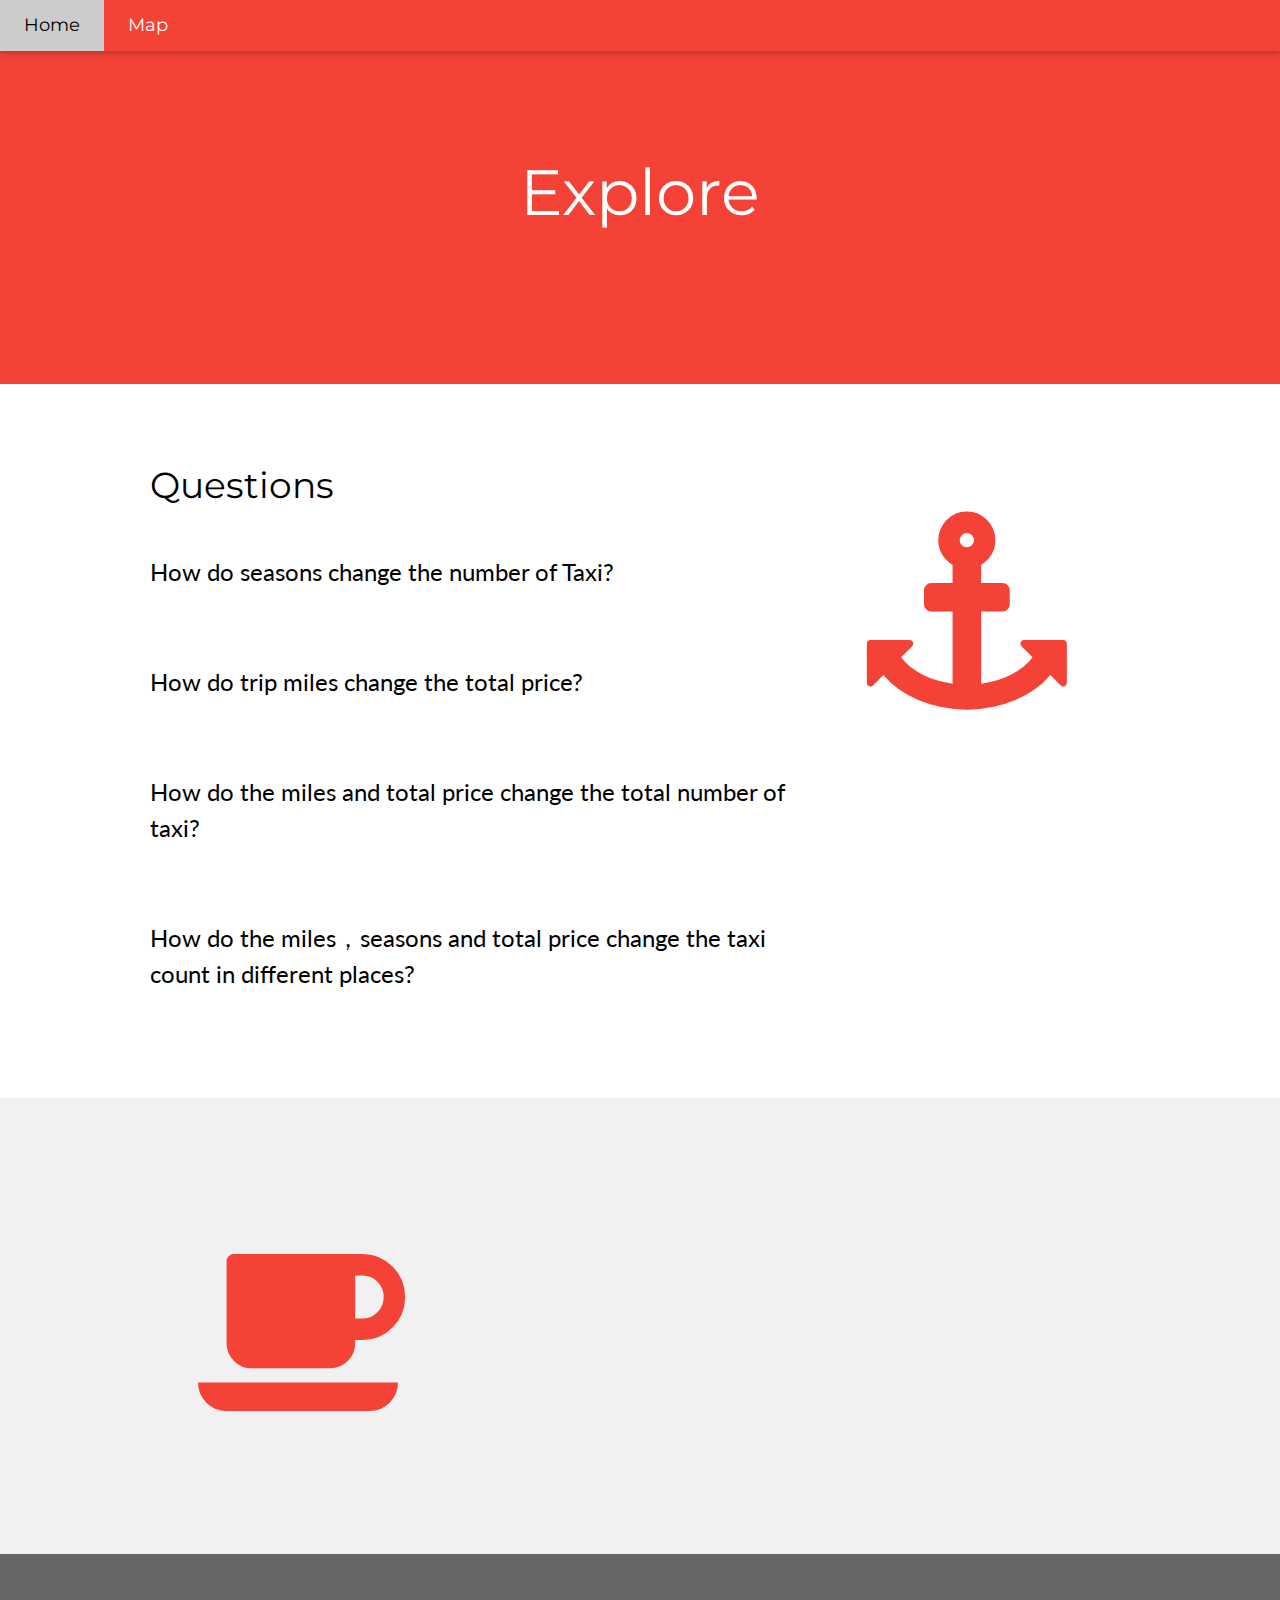
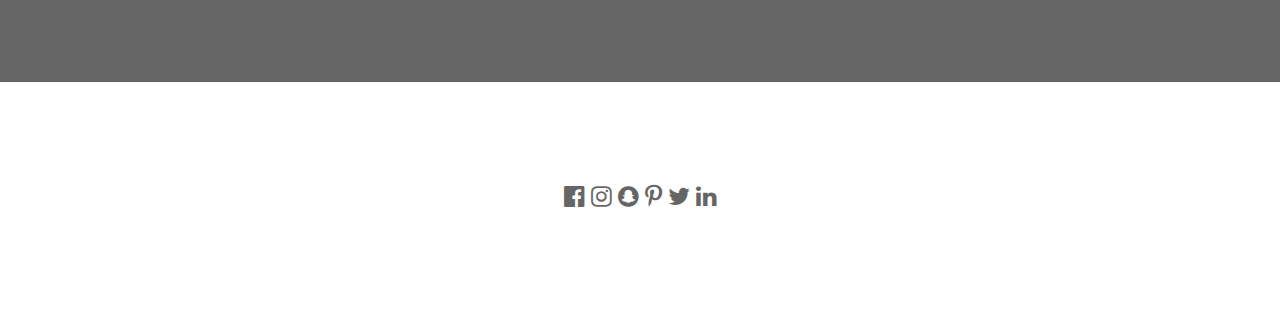
<file: Questions.html>
<!DOCTYPE html>
<html lang="en">

<head>
    <title>W3.CSS Template</title>
    <meta charset="UTF-8">
    <meta name="viewport" content="width=device-width, initial-scale=1">
    <link rel="stylesheet" href="https://www.w3schools.com/w3css/4/w3.css">
    <link rel="stylesheet" href="https://fonts.googleapis.com/css?family=Lato">
    <link rel="stylesheet" href="https://fonts.googleapis.com/css?family=Montserrat">
    <link rel="stylesheet" href="https://cdnjs.cloudflare.com/ajax/libs/font-awesome/4.7.0/css/font-awesome.min.css">
    <style>
        body,
        h1,
        h2,
        h3,
        h4,
        h5,
        h6 {
            font-family: "Lato", sans-serif
        }

        .w3-bar,
        h1,
        button {
            font-family: "Montserrat", sans-serif
        }

        .fa-anchor,
        .fa-coffee {
            font-size: 200px
        }
    </style>
</head>

<body>

    <!-- Navbar -->
    <div class="w3-top">
        <div class="w3-bar w3-red w3-card w3-left-align w3-large">
            <a class="w3-bar-item w3-button w3-hide-medium w3-hide-large w3-right w3-padding-large w3-hover-white w3-large w3-red"
                href="javascript:void(0);" onclick="myFunction()" title="Toggle Navigation Menu"><i
                    class="fa fa-bars"></i></a>
            <a href="index.html" class="w3-bar-item w3-button w3-padding-large w3-white">Home</a>
            <a href="index-2.html" class="w3-bar-item w3-button w3-hide-small w3-padding-large w3-hover-white">Map</a>

        </div>

        <!-- Navbar on small screens -->
        <div id="navDemo" class="w3-bar-block w3-white w3-hide w3-hide-large w3-hide-medium w3-large">
        </div>
    </div>

    <!-- Header -->
    <header class="w3-container w3-red w3-center" style="padding:128px 16px">
        <h1 class="w3-margin w3-jumbo">Explore</h1>
    </header>

    <!-- First Grid -->
    <div class="w3-row-padding w3-padding-64 w3-container">
        <div class="w3-content">
            <div class="w3-twothird">
                <h1>Questions</h1>
                <h3 class="w3-padding-32">How do seasons change the number of Taxi?</h3>
                <h3 class="w3-padding-32">How do trip miles change the total price?</h3>
                <h3 class="w3-padding-32">How do the miles and total price change the total number of taxi?</h3>
                <h3 class="w3-padding-32">How do the miles，seasons and total price change the taxi count in different
                    places?</h3>

            </div>

            <div class="w3-third w3-center">
                <i class="fa fa-anchor w3-padding-64 w3-text-red"></i>
            </div>
        </div>
    </div>

    <!-- Second Grid -->
    <div class="w3-row-padding w3-light-grey w3-padding-64 w3-container">
        <div class="w3-content">
            <div class="w3-third w3-center">
                <i class="fa fa-coffee w3-padding-64 w3-text-red w3-margin-right"></i>
            </div>

            <div class="w3-twothird">

            </div>
        </div>
    </div>

    <div class="w3-container w3-black w3-center w3-opacity w3-padding-64">
    </div>

    <!-- Footer -->
    <footer class="w3-container w3-padding-64 w3-center w3-opacity">
        <div class="w3-xlarge w3-padding-32">
            <i class="fa fa-facebook-official w3-hover-opacity"></i>
            <i class="fa fa-instagram w3-hover-opacity"></i>
            <i class="fa fa-snapchat w3-hover-opacity"></i>
            <i class="fa fa-pinterest-p w3-hover-opacity"></i>
            <i class="fa fa-twitter w3-hover-opacity"></i>
            <i class="fa fa-linkedin w3-hover-opacity"></i>
        </div>
    </footer>

    <script>
        // Used to toggle the menu on small screens when clicking on the menu button
        function myFunction() {
            var x = document.getElementById("navDemo");
            if (x.className.indexOf("w3-show") == -1) {
                x.className += " w3-show";
            } else {
                x.className = x.className.replace(" w3-show", "");
            }
        }
    </script>

</body>

</html>
</file>
